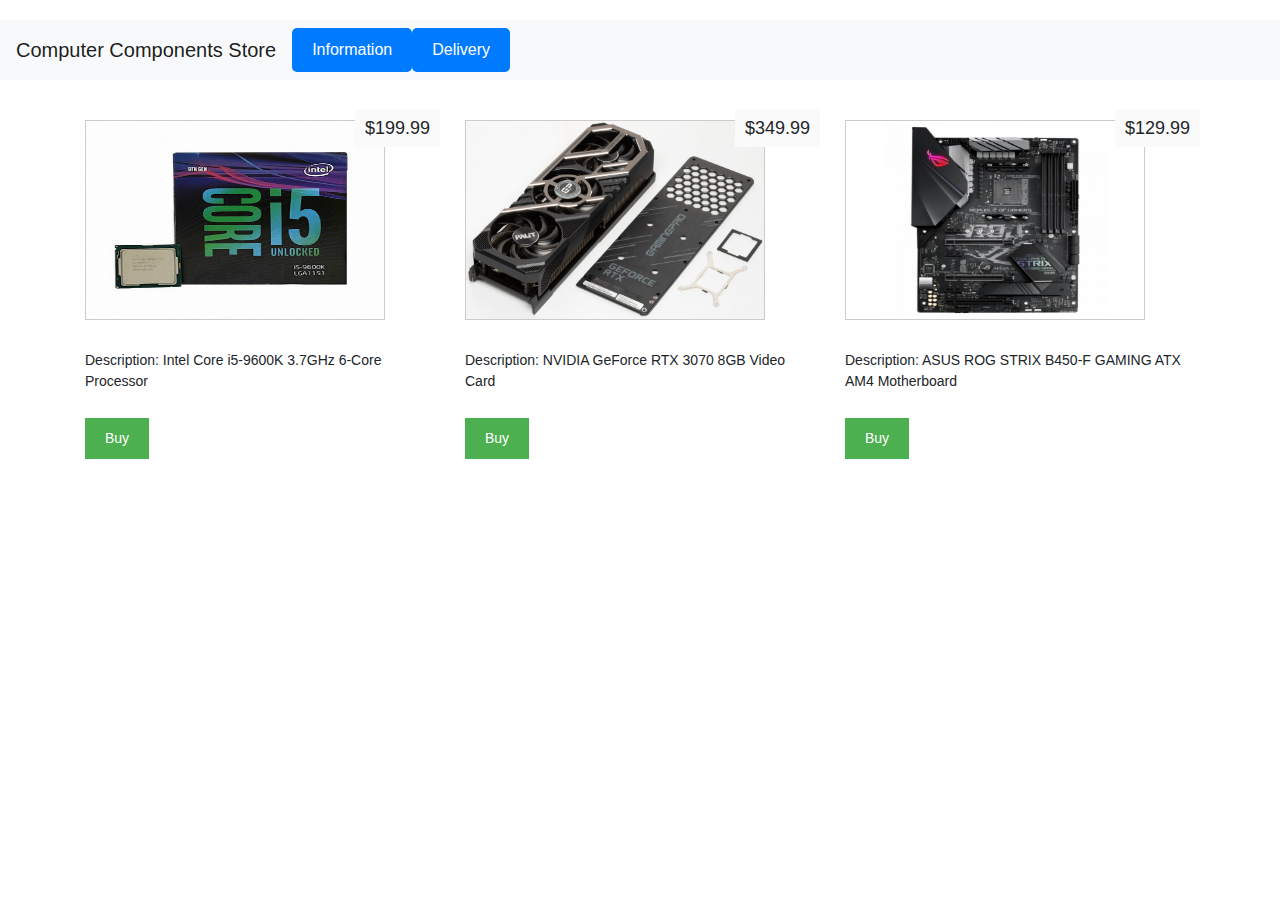
<file: index.html>
<!DOCTYPE html>
<html>
<head>
  <title>Computer Components Store</title>
  <link rel="stylesheet" href="index.css">
  <link rel="stylesheet" href="https://stackpath.bootstrapcdn.com/bootstrap/4.5.2/css/bootstrap.min.css" integrity="sha384-JcKb8q3iqJ61gNV9KGb8thSsNjpSL0n8PARn9HuZOnIxN0hoP+VmmDGMN5t9UJ0Z" crossorigin="anonymous">

</head>

<body>
    <div class="menu">
        <nav class="navbar navbar-expand-lg navbar-light bg-light">
        <a class="navbar-brand" href="#">Computer Components Store</a>
        <div class="navbar-nav">
            <button class="menu-btn">Information</button>
            <button class="menu-btn">Delivery</button>
        </div>
        </nav>
    </div>
    <div class="container">
      <div class="row">
        <div class="col-md-4">
          <img class="product-img" src="sourceMat/cpu.jpg" alt="CPU">
          <div class="product-description">
            <p>Description: Intel Core i5-9600K 3.7GHz 6-Core Processor</p>
            <button class="buy-btn">Buy</button>
            <div class="price">$199.99</div>
          </div>
        </div>
    <div class="col-md-4">
      <img class="product-img" src="sourceMat/gpu.jpg" alt="GPU">
      <div class="product-description">
        <p>Description: NVIDIA GeForce RTX 3070 8GB Video Card</p>
        <button class="buy-btn">Buy</button>
        <div class="price">$349.99</div>
      </div>
    </div>
    
    <div class="col-md-4">
      <img class="product-img" src="sourceMat/motherboard.jpg" alt="Motherboard">
      <div class="product-description">
        <p>Description: ASUS ROG STRIX B450-F GAMING ATX AM4 Motherboard</p>
        <button class="buy-btn">Buy</button>
        <div class="price">$129.99</div>
      </div>
    </div>
  </div>
    </div>
    <script src="https://code.jquery.com/jquery-3.5.1.slim.min.js"
        integrity="sha384-DfXdz2htPH0lsSSs5nCTpuj/zy4C+OGpamoFVy38MVBnE+IbbVYUew+OrCXaRkfj"
        crossorigin="anonymous"></script>
    <script src="https://cdn.jsdelivr.net/npm/popper.js@1.16.1/dist/umd/popper.min.js"
        integrity="sha384-9/reFTGAW83EW2RDu2S0VKaIzap3H66lZH81PoYlFhbGU+6BZp6G7niu735Sk7lN"
        crossorigin="anonymous"></script>
    <script src="https://stackpath.bootstrapcdn.com/bootstrap/4.5.2/js/bootstrap.min.js"
        integrity="sha384-B4gt1jrGC7Jh4AgTPSdUtOBvfO8shuf57BaghqFfPlYxofvL8/KUEfYiJOMMV+rV"
        crossorigin="anonymous"></script>
</body>

</html>
</file>
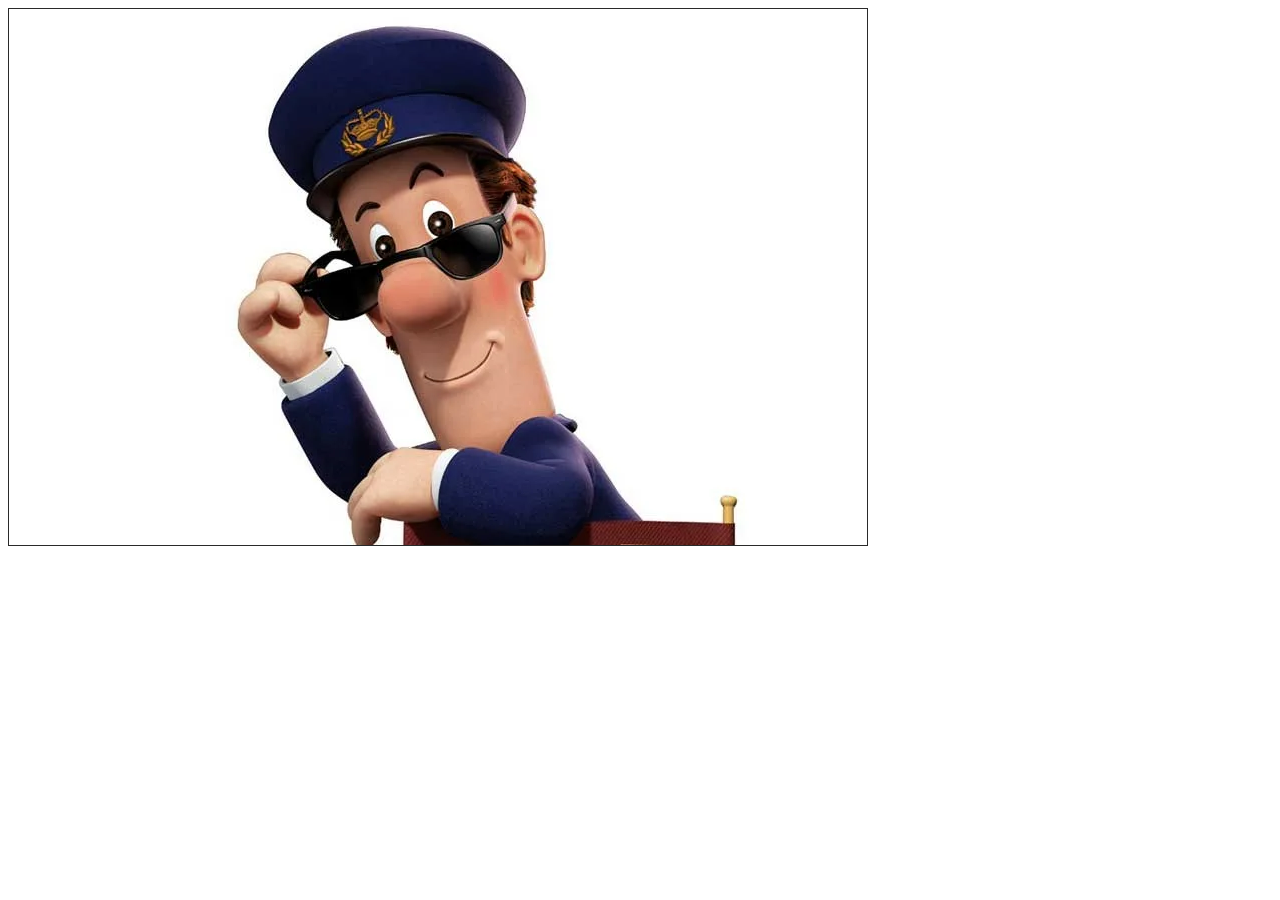
<file: delivery.html>
<html lang="en">
<head>
    <meta charset="UTF-8">
    <meta http-equiv="X-UA-Compatible" content="IE=edge">
    <meta name="viewport" content="width=device-width, initial-scale=1.0">
    <title>Delivery</title>
</head>
<body>
    <img src="sourceMat/bob.png" alt="">
</body>
</html>
</file>
<file: index.css>
/* Set background color to gray */
body {
  background-color: #e0e0e0;
  font-family: Arial, sans-serif;
}

/* Style for product images */
.product-img {
  width: 300px;
  height: 200px;
  margin: 20px auto;
  border: 1px solid #ccc;
}

/* Style for price tags */
.price {
  position: absolute;
  top: 10px;
  right: 10px;
  background-color: #fafafa;
  padding: 5px 10px;
  font-size: 18px;
}

/* Style for buy buttons */
.buy-btn {
  margin-top: 10px;
  padding: 10px 20px;
  background-color: #4CAF50;
  color: white;
  border: none;
  cursor: pointer;
}

/* Style for menu */
.menu {
  background-color: #f1f1f1;
  margin: 20px auto;
  text-align: center;
}

/* Style for menu tabs */
.menu-tab {
  display: inline-block;
  padding: 14px 16px;
  cursor: pointer;
  text-decoration: none;
}

/* Style for active menu tab */
.menu-tab.active {
  background-color: #ddd;
}

/* Style for tab content */
.tab-content {
  padding: 20px;
  text-align: left;
}

/* Style for product description */
.product-description {
  margin-top: 10px;
  font-size: 14px;
}
/* Style for menu buttons */
.menu-btn {
  background-color: #007bff;
  color: white;
  padding: 10px 20px;
  border: none;
  border-radius: 5px;
  cursor: pointer;
  transition: all 0.3s ease;
}

/* Hover style for menu buttons */
.menu-btn:hover {
  background-color: #0069d9;
  transform: scale(1.1);
}
</file>
